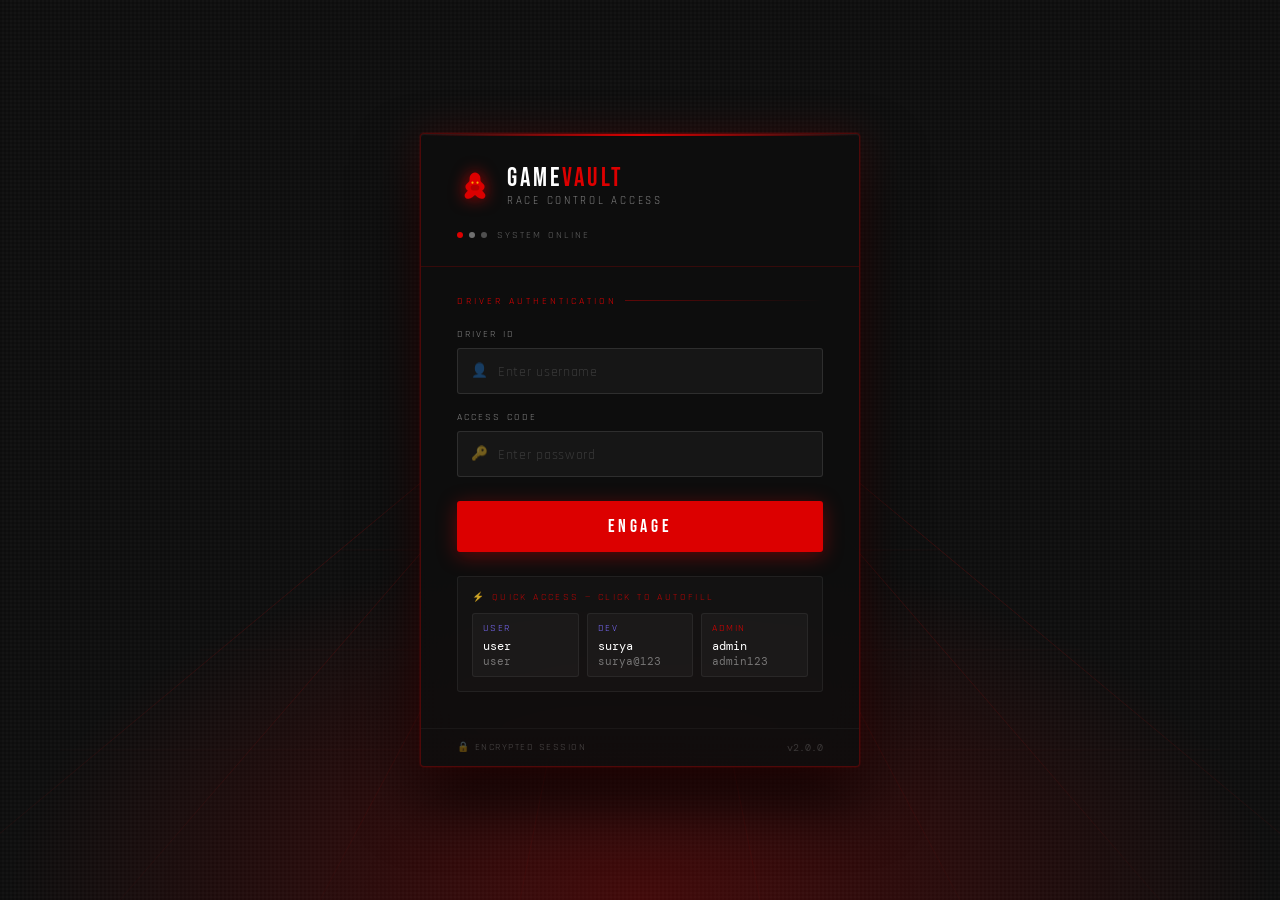
<file: frontend/admin.html>
<!DOCTYPE html>
<html lang="en">
<head>
  <meta charset="UTF-8">
  <meta name="viewport" content="width=device-width, initial-scale=1.0">
  <title>GameVault — Admin</title>
  <link rel="preconnect" href="https://fonts.googleapis.com">
  <link href="https://fonts.googleapis.com/css2?family=Syne:wght@400;700;800&family=DM+Sans:wght@300;400;500&display=swap" rel="stylesheet">
  <link rel="stylesheet" href="styles.css">
  <script src="config.js"></script>
  <script src="auth.js"></script>
</head>
<body>

<nav>
  <div class="nav-logo">Game<span>Vault</span></div>
  <div class="nav-links">
    <!-- populated by buildNav() in auth.js -->
  </div>
</nav>

<main>
  <div class="admin-header">
    <div>
      <div class="page-title">⚙️ Admin Dashboard</div>
      <div class="page-sub">Manage your game catalogue &amp; orders</div>
    </div>
    <button type="button" class="add-game-btn" id="add-game-header-btn" onclick="openAddModal()">+ Add New Game</button>
  </div>

  <!-- Section tabs -->
  <div class="admin-section-tabs">
    <button type="button" class="admin-tab-btn active" onclick="switchAdminTab('products', this)">🕹️ Products</button>
    <button type="button" class="admin-tab-btn"        onclick="switchAdminTab('orders',   this)">📦 Orders</button>
  </div>

  <!-- Products panel -->
  <div class="admin-tab-panel active" id="admin-panel-products">
    <div id="admin-content"><div class="spinner"></div></div>
  </div>

  <!-- Orders panel -->
  <div class="admin-tab-panel" id="admin-panel-orders">
    <div class="orders-filter-bar">
      <button type="button" class="filter-chip active" onclick="filterOrders('ALL',       this)">All</button>
      <button type="button" class="filter-chip"        onclick="filterOrders('PLACED',    this)">🕐 Pending</button>
      <button type="button" class="filter-chip"        onclick="filterOrders('DELIVERED', this)">✅ Delivered</button>
      <button type="button" class="filter-chip"        onclick="filterOrders('REJECTED',  this)">❌ Rejected</button>
      <button type="button" class="filter-chip"        onclick="filterOrders('CANCELLED', this)">🚫 Cancelled</button>
    </div>
    <div class="orders-count-label" id="admin-orders-count">Loading…</div>
    <div id="admin-orders-content"><div class="spinner"></div></div>
  </div>
</main>

<!-- ── ADD / EDIT MODAL ── -->
<div class="modal-overlay" id="modal-overlay" onclick="closeModalOnOverlay(event)">
  <div class="modal">
    <div class="modal-title" id="modal-title">Add New Game</div>
    <input type="hidden" id="edit-game-id">
    <div class="form-group">
      <label>Title *</label>
      <input type="text" id="f-title" placeholder="e.g. Cyberpunk 2077">
    </div>
    <div class="form-group">
      <label>Description *</label>
      <textarea id="f-desc" placeholder="Short description of the game…"></textarea>
    </div>
    <div class="form-row">
      <div class="form-group">
        <label>Price ($) *</label>
        <input type="number" id="f-price" placeholder="29.99" step="0.01" min="0">
      </div>
      <div class="form-group">
        <label>Stock *</label>
        <input type="number" id="f-stock" placeholder="100" min="0">
      </div>
    </div>
    <div class="form-row">
      <div class="form-group">
        <label>Genre *</label>
        <input type="text" id="f-genre" placeholder="e.g. RPG, FPS, Sports">
      </div>
      <div class="form-group">
        <label>Platform *</label>
        <input type="text" id="f-platform" placeholder="e.g. PC, PS5, Xbox">
      </div>
    </div>
    <div class="form-group">
      <label>Rating</label>
      <select class="form-select" id="f-rating">
        <option value="E">E — Everyone</option>
        <option value="E10+">E10+ — Everyone 10+</option>
        <option value="T">T — Teen</option>
        <option value="M">M — Mature 17+</option>
        <option value="AO">AO — Adults Only</option>
      </select>
    </div>
    <div class="form-group">
      <label>Game Image</label>
      <div class="img-upload-area">
        <input type="file" id="f-image" accept="image/*" onchange="previewImage(event)">
        <div class="upload-icon">🖼️</div>
        <div class="upload-text">Drop image here or <span>browse</span><br>
          <small class="upload-hint">JPG, PNG, WebP — uploaded to S3</small>
        </div>
      </div>
      <img class="img-preview" id="img-preview" src="[data-uri]" alt="Preview" style="display:none">
      <div class="current-img-label" id="current-img-label"></div>
    </div>
    <div class="modal-actions">
      <button type="button" class="btn-cancel"  onclick="closeModal()">Cancel</button>
      <button type="button" class="btn-primary" id="modal-save-btn" onclick="saveGame()">Save Game</button>
    </div>
  </div>
</div>

<div class="toast" id="toast"></div>
<script src="common.js"></script>
<script>

// ─────────────────────────────────────────────────────────────────────────────
// SECTION TAB SWITCHING
// ─────────────────────────────────────────────────────────────────────────────
function switchAdminTab(tab, btnEl) {
  document.querySelectorAll('.admin-tab-btn').forEach(b => b.classList.remove('active'));
  document.querySelectorAll('.admin-tab-panel').forEach(p => p.classList.remove('active'));
  btnEl.classList.add('active');
  document.getElementById(`admin-panel-${tab}`).classList.add('active');
  document.getElementById('add-game-header-btn').style.display = tab === 'products' ? '' : 'none';
  if (tab === 'orders') loadAdminOrders();
}

// ─────────────────────────────────────────────────────────────────────────────
// PRODUCTS PANEL
// ─────────────────────────────────────────────────────────────────────────────
async function loadAdmin() {
  const c = document.getElementById('admin-content');
  c.innerHTML = '<div class="spinner"></div>';
  const data = await apiFetch('/games');
  if (!data) return;
  renderGames(data.games || [], c);
}

function renderGames(games, container) {
  if (!games.length) {
    container.innerHTML = '<div class="empty"><div class="empty-icon">🕹️</div><div class="empty-text">No games found.</div></div>';
    return;
  }
  container.innerHTML = '<div class="game-grid">' +
    games.map(g => {
      const stock    = parseInt(g.stock ?? 0);
      const oos      = stock === 0;
      const lowStock = !oos && stock <= 10;
      const stockLabel = oos
        ? `<div class="admin-stock-badge oos">❌ Out of Stock</div>`
        : lowStock
          ? `<div class="admin-stock-badge low">⚠️ Only ${stock} left</div>`
          : `<div class="admin-stock-badge ok">📦 ${stock} in stock</div>`;
      return `
        <div class="game-card">
          ${gameImageHTML(g)}
          <div class="game-body">
            <div class="game-title">${g.title}</div>
            <div class="game-genre">${g.genre || ''} · ${g.platform || ''}</div>
            <div class="game-footer game-footer-col">
              <div class="game-price">$${parseFloat(g.price).toFixed(2)}</div>
              ${stockLabel}
            </div>
          </div>
          <div class="admin-card-actions">
            <button type="button" class="edit-btn" onclick='openEditModal(${JSON.stringify(g)})'>✏️ Edit</button>
            <button type="button" class="del-btn"  onclick="deleteGame('${g.game_id}','${g.title.replace(/'/g,"\\'")}')">🗑️ Delete</button>
          </div>
        </div>`;
    }).join('') + '</div>';
}

async function deleteGame(gameId, title) {
  if (!confirm(`Delete "${title}"? This cannot be undone.`)) return;
  const data = await apiFetch(`/games/${gameId}`, { method: 'DELETE' });
  if (data) { toast(`🗑️ "${title}" deleted`); loadAdmin(); }
  else toast('Failed to delete game', 'error');
}

function openAddModal() {
  document.getElementById('modal-title').textContent    = '+ Add New Game';
  document.getElementById('modal-save-btn').textContent = 'Add Game';
  document.getElementById('edit-game-id').value = '';
  ['f-title','f-desc','f-price','f-stock','f-genre','f-platform'].forEach(id => document.getElementById(id).value = '');
  document.getElementById('f-rating').value = 'E';
  document.getElementById('f-image').value  = '';
  document.getElementById('img-preview').classList.remove('visible');
  document.getElementById('current-img-label').textContent = '';
  document.getElementById('modal-overlay').classList.add('open');
}

function openEditModal(game) {
  document.getElementById('modal-title').textContent    = '✏️ Edit Game';
  document.getElementById('modal-save-btn').textContent = 'Save Changes';
  document.getElementById('edit-game-id').value  = game.game_id;
  document.getElementById('f-title').value       = game.title       || '';
  document.getElementById('f-desc').value        = game.description || '';
  document.getElementById('f-price').value       = game.price       || '';
  document.getElementById('f-stock').value       = game.stock       || '';
  document.getElementById('f-genre').value       = game.genre       || '';
  document.getElementById('f-platform').value    = game.platform    || '';
  document.getElementById('f-rating').value      = game.rating      || 'E';
  document.getElementById('f-image').value       = '';
  const preview = document.getElementById('img-preview');
  const label   = document.getElementById('current-img-label');
  if (game.image_url) {
    preview.src = game.image_url; preview.classList.add('visible');
    label.textContent = '↑ Current image — upload a new one to replace it';
  } else {
    preview.classList.remove('visible'); label.textContent = '';
  }
  document.getElementById('modal-overlay').classList.add('open');
}

function closeModal()           { document.getElementById('modal-overlay').classList.remove('open'); }
function closeModalOnOverlay(e) { if (e.target === document.getElementById('modal-overlay')) closeModal(); }
function previewImage(event) {
  const file = event.target.files[0]; if (!file) return;
  const reader = new FileReader();
  reader.onload = e => {
    const p = document.getElementById('img-preview');
    p.src = e.target.result; p.classList.add('visible');
    document.getElementById('current-img-label').textContent = `Selected: ${file.name}`;
  };
  reader.readAsDataURL(file);
}

async function saveGame() {
  const btn    = document.getElementById('modal-save-btn');
  const gameId = document.getElementById('edit-game-id').value;
  const isEdit = !!gameId;
  const title    = document.getElementById('f-title').value.trim();
  const desc     = document.getElementById('f-desc').value.trim();
  const price    = document.getElementById('f-price').value;
  const stock    = document.getElementById('f-stock').value;
  const genre    = document.getElementById('f-genre').value.trim();
  const platform = document.getElementById('f-platform').value.trim();
  const rating   = document.getElementById('f-rating').value;
  const fileInput = document.getElementById('f-image');
  if (!title || !desc || !price || !stock || !genre || !platform) {
    toast('Please fill in all required fields', 'error'); return;
  }
  btn.disabled = true; btn.textContent = isEdit ? 'Saving…' : 'Adding…';
  try {
    const payload = { title, description: desc, price: parseFloat(price), stock: parseInt(stock), genre, platform, rating };
    if (fileInput.files.length > 0) {
      const file = fileInput.files[0];
      payload.image              = await fileToBase64(file);
      payload.image_content_type = file.type || 'image/jpeg';
    }
    const data = isEdit
      ? await apiFetch(`/games/${gameId}`, { method: 'PUT',  body: JSON.stringify(payload) })
      : await apiFetch('/games',            { method: 'POST', body: JSON.stringify(payload) });
    if (data) { toast(isEdit ? `✅ "${title}" updated` : `✅ "${title}" added`); closeModal(); loadAdmin(); }
    else toast('Save failed — check console', 'error');
  } catch(e) {
    toast('Error: ' + e.message, 'error');
  } finally {
    btn.disabled = false; btn.textContent = isEdit ? 'Save Changes' : 'Add Game';
  }
}

function fileToBase64(file) {
  return new Promise((resolve, reject) => {
    const reader = new FileReader();
    reader.onload  = () => resolve(reader.result);
    reader.onerror = reject;
    reader.readAsDataURL(file);
  });
}

// ─────────────────────────────────────────────────────────────────────────────
// ORDERS PANEL
// ─────────────────────────────────────────────────────────────────────────────
let _allAdminOrders = [];
let _currentFilter  = 'ALL';

async function loadAdminOrders() {
  const c = document.getElementById('admin-orders-content');
  c.innerHTML = '<div class="spinner"></div>';
  document.getElementById('admin-orders-count').textContent = 'Loading…';

  const data = await apiFetch('/admin/orders');
  if (!data) {
    c.innerHTML = '<div class="empty"><div class="empty-icon">📦</div><div class="empty-text">Could not load orders.</div></div>';
    return;
  }
  _allAdminOrders = (data.orders || []).sort((a, b) => new Date(b.created_at) - new Date(a.created_at));
  renderAdminOrders();
}

function filterOrders(status, chipEl) {
  _currentFilter = status;
  document.querySelectorAll('.filter-chip').forEach(c => c.classList.remove('active'));
  chipEl.classList.add('active');
  renderAdminOrders();
}

function renderAdminOrders() {
  const orders = _currentFilter === 'ALL'
    ? _allAdminOrders
    : _allAdminOrders.filter(o => o.status === _currentFilter);

  document.getElementById('admin-orders-count').textContent =
    `${orders.length} order${orders.length !== 1 ? 's' : ''}`;

  const c = document.getElementById('admin-orders-content');
  if (!orders.length) {
    c.innerHTML = `<div class="empty"><div class="empty-icon">📭</div><div class="empty-text">No orders match this filter.</div></div>`;
    return;
  }
  c.innerHTML = `<div class="admin-orders-list">${orders.map(renderAdminOrderCard).join('')}</div>`;
}

function renderAdminOrderCard(o) {
  const items     = o.items || [];
  const total     = parseFloat(o.total || 0);
  const date      = o.created_at ? new Date(o.created_at).toLocaleString() : '—';
  const shortId   = (o.order_id || '').slice(0, 8).toUpperCase();
  const status    = o.status || 'PLACED';
  const isPending = status === 'PLACED';

  const statusLabel = {
    PLACED:    'Pending',
    DELIVERED: 'Delivered',
    REJECTED:  'Rejected',
    CANCELLED: 'Cancelled'
  }[status] || status;

  const actionArea = isPending
    ? `<div class="admin-action-btns">
         <button type="button" class="approve-btn"
           id="approve-${o.order_id}"
           onclick="updateOrderStatus('${o.order_id}','DELIVERED',this)">
           📦 Mark as Sent
         </button>
         <button type="button" class="reject-btn"
           id="reject-${o.order_id}"
           onclick="updateOrderStatus('${o.order_id}','REJECTED',this)">
           ❌ Reject Order
         </button>
       </div>`
    : `<span class="order-status ${status}">${statusLabel}</span>`;

  return `
    <div class="admin-order-card" id="admin-order-card-${o.order_id}">
      <div class="admin-order-top">
        <div class="admin-order-meta">
          <div class="admin-order-id">Order #${shortId}</div>
          <div class="admin-order-user">User: ${o.user_id}</div>
          <div class="admin-order-date">${date}</div>
        </div>
        ${isPending ? `<span class="order-status PLACED">Pending</span>` : ''}
      </div>
      <div class="admin-order-items">
        ${items.map(i => `
          <div class="admin-order-item-row">
            <span class="admin-order-item-name">${i.title} × ${i.quantity || 1}</span>
            <span>$${(parseFloat(i.price) * (i.quantity || 1)).toFixed(2)}</span>
          </div>`).join('')}
      </div>
      <div class="admin-order-footer">
        <div class="admin-order-total"><span>Total</span>$${total.toFixed(2)}</div>
        ${actionArea}
      </div>
    </div>`;
}

async function updateOrderStatus(orderId, newStatus, btnEl) {
  const label = newStatus === 'DELIVERED' ? 'Mark as Sent?' : 'Reject this order?';
  if (!confirm(label)) return;

  const approveBtn = document.getElementById(`approve-${orderId}`);
  const rejectBtn  = document.getElementById(`reject-${orderId}`);
  if (approveBtn) approveBtn.disabled = true;
  if (rejectBtn)  rejectBtn.disabled  = true;
  btnEl.textContent = 'Updating…';

  try {
    const res = await fetch(`${CONFIG.API_URL}/orders/${orderId}/status`, {
      method:  'PUT',
      headers: { 'Content-Type': 'application/json' },
      body:    JSON.stringify({ status: newStatus })
    });
    if (res.ok) {
      toast(newStatus === 'DELIVERED' ? '📦 Order marked as sent' : '❌ Order rejected');
      await loadAdminOrders();
    } else {
      const err = await res.json().catch(() => ({}));
      toast(`Failed: ${err.error || res.status}`, 'error');
      if (approveBtn) approveBtn.disabled = false;
      if (rejectBtn)  rejectBtn.disabled  = false;
      btnEl.textContent = newStatus === 'DELIVERED' ? '📦 Mark as Sent' : '❌ Reject Order';
    }
  } catch(e) {
    toast('Error: ' + e.message, 'error');
    if (approveBtn) approveBtn.disabled = false;
    if (rejectBtn)  rejectBtn.disabled  = false;
  }
}

// Initial load
loadAdmin();
</script>
</body>
</html>
</file>
<file: frontend/styles.css>
*, *::before, *::after { box-sizing: border-box; margin: 0; padding: 0; }
:root {
  --bg: #0a0a0f; --surface: #13131a; --surface2: #1a1a24;
  --border: #2a2a3a; --accent: #e8ff47; --accent2: #ff6b35;
  --danger: #ff4444; --success: #44ff88;
  --text: #f0f0f5; --muted: #6b6b80; --radius: 12px;
  --font-head: 'Syne', sans-serif; --font-body: 'DM Sans', sans-serif;
}
body { background: var(--bg); color: var(--text); font-family: var(--font-body); min-height: 100vh; }

/* ── NAV ── */
nav {
  position: sticky; top: 0; z-index: 100;
  background: rgba(10,10,15,0.9);
  backdrop-filter: blur(12px);
  border-bottom: 1px solid var(--border);
  padding: 0 32px;
  display: flex; align-items: center; justify-content: space-between;
  height: 60px;
}
.nav-logo { font-family: var(--font-head); font-size: 20px; font-weight: 800; }
.nav-logo span { color: var(--accent); }
.nav-links { display: flex; gap: 4px; }
.nav-link {
  padding: 7px 14px; border-radius: 8px; border: none;
  background: transparent; color: var(--muted);
  font-family: var(--font-body); font-size: 14px; cursor: pointer;
  text-decoration: none; display: inline-block;
  transition: all 0.2s;
}
.nav-link:hover, .nav-link.active { background: var(--surface2); color: var(--text); }
.nav-link.admin-link { color: var(--accent); border: 1px solid rgba(232,255,71,0.2); }
.nav-link.admin-link:hover, .nav-link.admin-link.active {
  background: rgba(232,255,71,0.1); color: var(--accent);
}

/* ── MAIN ── */
main { max-width: 1200px; margin: 0 auto; padding: 40px 32px; }

/* ── PAGE TITLES ── */
.page-header { margin-bottom: 28px; display: flex; align-items: flex-start; justify-content: space-between; flex-wrap: wrap; gap: 12px; }
.page-title { font-family: var(--font-head); font-size: 26px; font-weight: 800; }
.page-sub { color: var(--muted); font-size: 14px; margin-top: 4px; }

/* ── SEARCH BAR ── */
.search-bar {
  display: flex; gap: 10px; margin-bottom: 32px;
  background: var(--surface); border: 1px solid var(--border);
  border-radius: 14px; padding: 12px 16px; align-items: center;
}
.search-bar input {
  flex: 1; background: transparent; border: none; outline: none;
  color: var(--text); font-family: var(--font-body); font-size: 15px;
}
.search-bar input::placeholder { color: var(--muted); }
.filter-row { display: flex; gap: 8px; flex-wrap: wrap; margin-bottom: 28px; }
select {
  padding: 8px 12px; background: var(--surface); border: 1px solid var(--border);
  border-radius: 8px; color: var(--text); font-family: var(--font-body);
  font-size: 13px; outline: none; cursor: pointer;
}
.search-go {
  padding: 8px 20px; background: var(--accent); color: #0a0a0f;
  border: none; border-radius: 8px; font-family: var(--font-head);
  font-weight: 700; font-size: 13px; cursor: pointer;
}

/* ── GAME GRID ── */
.game-grid {
  display: grid;
  grid-template-columns: repeat(auto-fill, minmax(240px, 1fr));
  gap: 20px;
}
.game-card {
  background: var(--surface); border: 1px solid var(--border);
  border-radius: 16px; overflow: hidden;
  transition: transform 0.2s, border-color 0.2s;
}
.game-card:hover { transform: translateY(-4px); border-color: rgba(232,255,71,0.3); }
.game-img-wrap {
  width: 100%; height: 160px; overflow: hidden;
  background: linear-gradient(135deg, #1a1a2e, #16213e);
  display: flex; align-items: center; justify-content: center; position: relative;
}
.game-img-wrap img { width: 100%; height: 100%; object-fit: cover; display: block; }
.game-img-placeholder {
  width: 100%; height: 100%;
  display: flex; flex-direction: column; align-items: center; justify-content: center; gap: 8px;
  background: linear-gradient(135deg, #1a1a2e 0%, #16213e 50%, #0f3460 100%);
}
.game-img-placeholder .ph-icon {
  width: 48px; height: 48px; border-radius: 12px;
  background: rgba(255,255,255,0.06);
  display: flex; align-items: center; justify-content: center;
}
.game-img-placeholder .ph-icon svg { opacity: 0.3; }
.game-img-placeholder span { font-size: 11px; color: rgba(255,255,255,0.2); letter-spacing: 1px; text-transform: uppercase; }
.game-body { padding: 16px; }
.game-title { font-family: var(--font-head); font-size: 15px; font-weight: 700; margin-bottom: 4px; }
.game-genre { font-size: 12px; color: var(--muted); margin-bottom: 10px; }
.game-footer { display: flex; align-items: center; justify-content: space-between; }
.game-price { font-family: var(--font-head); font-size: 17px; font-weight: 700; color: var(--accent); }
.add-btn {
  padding: 6px 14px; background: var(--accent2); color: #fff;
  border: none; border-radius: 8px; font-size: 12px;
  font-family: var(--font-head); font-weight: 700; cursor: pointer; transition: opacity 0.2s;
}
.add-btn:hover { opacity: 0.8; }

/* ── ADMIN CARD ACTIONS ── */
.admin-card-actions { display: flex; gap: 6px; padding: 0 16px 14px; }
.edit-btn {
  flex: 1; padding: 7px 10px; background: rgba(232,255,71,0.1);
  border: 1px solid rgba(232,255,71,0.25); color: var(--accent);
  border-radius: 8px; font-size: 12px; font-family: var(--font-head);
  font-weight: 700; cursor: pointer; transition: all 0.2s;
}
.edit-btn:hover { background: rgba(232,255,71,0.2); }
.del-btn {
  flex: 1; padding: 7px 10px; background: rgba(255,68,68,0.1);
  border: 1px solid rgba(255,68,68,0.25); color: var(--danger);
  border-radius: 8px; font-size: 12px; font-family: var(--font-head);
  font-weight: 700; cursor: pointer; transition: all 0.2s;
}
.del-btn:hover { background: rgba(255,68,68,0.2); }

/* ── CART ── */
.cart-list { display: flex; flex-direction: column; gap: 12px; }
.cart-item {
  background: var(--surface); border: 1px solid var(--border);
  border-radius: 14px; padding: 16px 20px;
  display: flex; align-items: center; justify-content: space-between; gap: 16px;
}
.cart-item-info { flex: 1; }
.cart-item-title { font-family: var(--font-head); font-weight: 700; font-size: 15px; }
.cart-item-meta { font-size: 13px; color: var(--muted); margin-top: 2px; }
.cart-item-price { font-family: var(--font-head); font-size: 18px; color: var(--accent); }
.remove-btn {
  padding: 6px 14px; background: transparent;
  border: 1px solid rgba(255,107,53,0.4); color: var(--accent2);
  border-radius: 8px; font-size: 12px; cursor: pointer; transition: all 0.2s;
}
.remove-btn:hover { background: rgba(255,107,53,0.1); }
.cart-total {
  margin-top: 20px; padding: 20px;
  background: var(--surface2); border: 1px solid var(--border);
  border-radius: 14px; display: flex; justify-content: space-between; align-items: center;
  flex-wrap: wrap; gap: 16px;
}
.total-label { font-family: var(--font-head); font-size: 16px; }
.total-value { font-family: var(--font-head); font-size: 24px; font-weight: 800; color: var(--accent); }
.place-order-btn {
  padding: 14px 32px; background: var(--accent); color: #0a0a0f;
  border: none; border-radius: 12px; font-family: var(--font-head);
  font-size: 15px; font-weight: 800; cursor: pointer;
  transition: opacity 0.2s, transform 0.15s; letter-spacing: 0.3px;
}
.place-order-btn:hover { opacity: 0.88; transform: translateY(-1px); }
.place-order-btn:active { transform: translateY(0); }
.place-order-btn:disabled { opacity: 0.45; cursor: not-allowed; transform: none; }

/* ── ORDERS ── */
.orders-list { display: flex; flex-direction: column; gap: 16px; }
.order-card {
  background: var(--surface); border: 1px solid var(--border);
  border-radius: 16px; overflow: hidden; transition: border-color 0.2s;
}
.order-card:hover { border-color: rgba(232,255,71,0.2); }
.order-card-header {
  display: flex; align-items: center; justify-content: space-between;
  padding: 18px 20px; border-bottom: 1px solid var(--border); flex-wrap: wrap; gap: 10px;
}
.order-id { font-family: var(--font-head); font-size: 13px; font-weight: 700; color: var(--muted); letter-spacing: 0.5px; }
.order-id span { color: var(--accent); }
.order-meta { display: flex; align-items: center; gap: 16px; flex-wrap: wrap; }
.order-date { font-size: 12px; color: var(--muted); }
.order-status {
  padding: 4px 12px; border-radius: 20px; font-size: 11px;
  font-family: var(--font-head); font-weight: 700; letter-spacing: 0.5px; text-transform: uppercase;
}
.order-status.PLACED    { background: rgba(68,255,136,0.1); color: var(--success); border: 1px solid rgba(68,255,136,0.25); }
.order-status.PENDING   { background: rgba(232,255,71,0.1);  color: var(--accent);  border: 1px solid rgba(232,255,71,0.25); }
.order-status.CANCELLED { background: rgba(255,68,68,0.1);   color: var(--danger);  border: 1px solid rgba(255,68,68,0.25); }
.order-items-list { padding: 14px 20px; display: flex; flex-direction: column; gap: 8px; }
.order-item-row { display: flex; align-items: center; justify-content: space-between; font-size: 13px; color: var(--text); }
.order-item-name { font-weight: 500; }
.order-item-qty  { color: var(--muted); margin-left: 6px; }
.order-item-price { font-family: var(--font-head); color: var(--accent); font-size: 13px; }
.order-card-footer {
  display: flex; align-items: center; justify-content: space-between;
  padding: 14px 20px; background: var(--surface2); border-top: 1px solid var(--border);
}
.order-total-label { font-size: 13px; color: var(--muted); }
.order-total-value { font-family: var(--font-head); font-size: 20px; font-weight: 800; color: var(--accent); }
.cancel-order-btn {
  padding: 8px 18px; background: transparent;
  border: 1px solid rgba(255,68,68,0.4); color: var(--danger);
  border-radius: 8px; font-size: 12px; font-family: var(--font-head);
  font-weight: 700; cursor: pointer; transition: background 0.2s;
}
.cancel-order-btn:hover { background: rgba(255,68,68,0.15); }
.cancel-order-btn:disabled { opacity: 0.5; cursor: not-allowed; }

/* ── CONFIRM ORDER MODAL ── */
.confirm-modal-overlay {
  position: fixed; inset: 0; background: rgba(0,0,0,0.75);
  backdrop-filter: blur(6px); display: flex; align-items: center; justify-content: center;
  z-index: 600; opacity: 0; pointer-events: none; transition: opacity 0.2s;
}
.confirm-modal-overlay.open { opacity: 1; pointer-events: all; }
.confirm-modal {
  background: var(--surface); border: 1px solid var(--border);
  border-radius: 20px; padding: 36px; width: 100%; max-width: 460px;
  transform: translateY(20px); transition: transform 0.2s;
}
.confirm-modal-overlay.open .confirm-modal { transform: translateY(0); }
.confirm-modal-icon { font-size: 40px; margin-bottom: 16px; }
.confirm-modal-title { font-family: var(--font-head); font-size: 22px; font-weight: 800; margin-bottom: 8px; }
.confirm-modal-sub { color: var(--muted); font-size: 14px; margin-bottom: 24px; line-height: 1.5; }
.confirm-order-summary {
  background: var(--surface2); border: 1px solid var(--border);
  border-radius: 12px; padding: 16px; margin-bottom: 24px;
}
.confirm-order-summary .summary-row { display: flex; justify-content: space-between; align-items: center; font-size: 13px; padding: 4px 0; }
.confirm-order-summary .summary-row .label { color: var(--muted); }
.confirm-order-summary .summary-row.total .label { font-family: var(--font-head); font-size: 15px; color: var(--text); }
.confirm-order-summary .summary-row.total .val { font-family: var(--font-head); font-size: 22px; color: var(--accent); }
.confirm-order-summary .divider { border: none; border-top: 1px solid var(--border); margin: 10px 0; }
.confirm-actions { display: flex; gap: 10px; }
.confirm-btn {
  flex: 1; padding: 13px; background: var(--accent); color: #0a0a0f;
  border: none; border-radius: 10px; font-family: var(--font-head);
  font-size: 14px; font-weight: 700; cursor: pointer; transition: opacity 0.2s;
}
.confirm-btn:hover { opacity: 0.85; }
.confirm-btn:disabled { opacity: 0.5; cursor: not-allowed; }
.cancel-confirm-btn {
  padding: 13px 20px; background: transparent;
  border: 1px solid var(--border); color: var(--muted);
  border-radius: 10px; font-family: var(--font-body); font-size: 14px; cursor: pointer;
}

/* ── ADMIN PANEL ── */
.admin-header { display: flex; align-items: center; justify-content: space-between; margin-bottom: 28px; flex-wrap: wrap; gap: 12px; }
.add-game-btn {
  padding: 10px 22px; background: var(--accent); color: #0a0a0f;
  border: none; border-radius: 10px; font-family: var(--font-head);
  font-size: 14px; font-weight: 700; cursor: pointer; transition: opacity 0.2s;
}
.add-game-btn:hover { opacity: 0.85; }

/* ── MODAL ── */
.modal-overlay {
  position: fixed; inset: 0; background: rgba(0,0,0,0.7); backdrop-filter: blur(4px);
  display: flex; align-items: center; justify-content: center;
  z-index: 500; opacity: 0; pointer-events: none; transition: opacity 0.2s;
}
.modal-overlay.open { opacity: 1; pointer-events: all; }
.modal {
  background: var(--surface); border: 1px solid var(--border);
  border-radius: 20px; padding: 36px; width: 100%; max-width: 520px;
  max-height: 90vh; overflow-y: auto; transform: translateY(20px); transition: transform 0.2s;
}
.modal-overlay.open .modal { transform: translateY(0); }
.modal-title { font-family: var(--font-head); font-size: 20px; font-weight: 800; margin-bottom: 24px; }
.form-group { margin-bottom: 16px; }
.form-row { display: grid; grid-template-columns: 1fr 1fr; gap: 12px; }
label { display: block; font-size: 12px; color: var(--muted); margin-bottom: 6px; text-transform: uppercase; letter-spacing: 0.5px; }
input[type=text], input[type=number], textarea, select.form-select {
  width: 100%; padding: 11px 14px; background: var(--bg); border: 1px solid var(--border);
  border-radius: 10px; color: var(--text); font-family: var(--font-body); font-size: 14px;
  outline: none; transition: border-color 0.2s;
}
input[type=text]:focus, input[type=number]:focus, textarea:focus, select.form-select:focus { border-color: var(--accent); }
textarea { resize: vertical; min-height: 80px; }
.img-upload-area {
  border: 2px dashed var(--border); border-radius: 12px; padding: 24px; text-align: center;
  cursor: pointer; transition: border-color 0.2s, background 0.2s; position: relative;
}
.img-upload-area:hover { border-color: var(--accent); background: rgba(232,255,71,0.03); }
.img-upload-area input[type=file] { position: absolute; inset: 0; opacity: 0; cursor: pointer; width: 100%; height: 100%; }
.img-upload-area .upload-icon { font-size: 28px; margin-bottom: 8px; }
.img-upload-area .upload-text { font-size: 13px; color: var(--muted); }
.img-upload-area .upload-text span { color: var(--accent); }
.img-preview { width: 100%; height: 160px; object-fit: cover; border-radius: 10px; margin-top: 12px; display: none; }
.img-preview.visible { display: block; }
.current-img-label { font-size: 12px; color: var(--muted); margin-top: 8px; }
.modal-actions { display: flex; gap: 10px; margin-top: 24px; }
.btn-primary {
  flex: 1; padding: 12px; background: var(--accent); color: #0a0a0f;
  border: none; border-radius: 10px; font-family: var(--font-head);
  font-size: 14px; font-weight: 700; cursor: pointer; transition: opacity 0.2s;
}
.btn-primary:hover { opacity: 0.85; }
.btn-primary:disabled { opacity: 0.5; cursor: not-allowed; }
.btn-cancel {
  padding: 12px 20px; background: transparent; border: 1px solid var(--border);
  color: var(--muted); border-radius: 10px; font-family: var(--font-body); font-size: 14px; cursor: pointer;
}

/* ── EMPTY / LOADING ── */
.empty { text-align: center; padding: 80px 20px; color: var(--muted); }
.empty-icon { font-size: 48px; margin-bottom: 16px; }
.empty-text { font-size: 15px; }
.spinner {
  width: 32px; height: 32px; border: 3px solid var(--border);
  border-top-color: var(--accent); border-radius: 50%;
  animation: spin 0.7s linear infinite; margin: 80px auto;
}
@keyframes spin { to { transform: rotate(360deg); } }

/* ── TOAST ── */
.toast {
  position: fixed; bottom: 24px; right: 24px;
  background: var(--surface); border: 1px solid var(--border);
  border-left: 3px solid var(--accent);
  padding: 12px 20px; border-radius: var(--radius);
  font-size: 14px; opacity: 0; transform: translateY(10px);
  transition: all 0.3s; pointer-events: none; z-index: 999;
}
.toast.show { opacity: 1; transform: translateY(0); }
.toast.error { border-left-color: var(--danger); }

/* ═══════════════════════════════════════════════════════════════════════════
   APPEND THESE RULES TO THE BOTTOM OF YOUR EXISTING styles.css
   ═══════════════════════════════════════════════════════════════════════════ */

/* ── Out-of-stock overlay on game image ─────────────────────────────────── */
.game-img-wrap {
  position: relative; /* ensure overlay positions correctly */
}
.oos-overlay {
  position: absolute;
  inset: 0;
  background: rgba(10, 10, 15, 0.72);
  display: flex;
  align-items: center;
  justify-content: center;
  backdrop-filter: blur(2px);
}
.oos-label {
  background: rgba(255, 68, 68, 0.18);
  border: 1px solid rgba(255, 68, 68, 0.5);
  color: #ff6b6b;
  font-family: var(--font-head);
  font-size: 13px;
  font-weight: 700;
  letter-spacing: 0.05em;
  padding: 6px 16px;
  border-radius: 20px;
  text-transform: uppercase;
}

/* ── Out-of-stock card dimming ──────────────────────────────────────────── */
.card-oos {
  opacity: 0.75;
}
.card-oos:hover {
  transform: none;         /* disable hover lift for OOS cards */
  border-color: var(--border);
}
.price-oos {
  color: var(--muted) !important;
  text-decoration: line-through;
}

/* ── Out-of-stock Add to Cart button ────────────────────────────────────── */
.add-btn.oos-btn {
  background: var(--surface2);
  color: var(--muted);
  border: 1px solid var(--border);
  cursor: not-allowed;
  opacity: 1; /* override normal .add-btn hover */
}
.add-btn.oos-btn:hover {
  opacity: 1;
}

/* ── Low stock badge on product card ────────────────────────────────────── */
.low-stock-badge {
  display: inline-block;
  margin-bottom: 8px;
  padding: 3px 10px;
  background: rgba(255, 107, 53, 0.12);
  border: 1px solid rgba(255, 107, 53, 0.35);
  color: var(--accent2);
  font-size: 11px;
  font-family: var(--font-head);
  font-weight: 700;
  letter-spacing: 0.04em;
  border-radius: 20px;
}

/* ── Admin stock badges on product cards ────────────────────────────────── */
.admin-stock-badge {
  font-size: 12px;
  font-family: var(--font-body);
  font-weight: 500;
  padding: 3px 10px;
  border-radius: 20px;
  display: inline-block;
}
.admin-stock-badge.ok  { background: rgba(68,255,136,0.08); color: var(--success); border: 1px solid rgba(68,255,136,0.2); }
.admin-stock-badge.low { background: rgba(255,107,53,0.1);  color: var(--accent2); border: 1px solid rgba(255,107,53,0.3); }
.admin-stock-badge.oos { background: rgba(255,68,68,0.1);   color: var(--danger);  border: 1px solid rgba(255,68,68,0.25); }

/* ── Orders tab bar (orders.html) ───────────────────────────────────────── */
.orders-tabs {
  display: flex;
  gap: 4px;
  background: rgba(255,255,255,0.03);
  border: 1px solid var(--border);
  border-radius: 14px;
  padding: 5px;
  margin-bottom: 28px;
  width: fit-content;
}
.tab-btn {
  padding: 9px 20px;
  border-radius: 10px;
  border: none;
  background: transparent;
  color: var(--muted);
  font-family: var(--font-body);
  font-size: 14px;
  font-weight: 500;
  cursor: pointer;
  transition: all 0.2s;
  display: flex;
  align-items: center;
  gap: 7px;
  white-space: nowrap;
}
.tab-btn:hover { color: var(--text); background: var(--surface2); }
.tab-btn.active {
  background: var(--surface2);
  color: var(--text);
  border: 1px solid var(--border);
}
.tab-badge {
  background: rgba(255,255,255,0.1);
  border-radius: 20px;
  padding: 1px 7px;
  font-size: 11px;
  font-weight: 700;
  min-width: 20px;
  text-align: center;
}

/* ── Tab panels ─────────────────────────────────────────────────────────── */
.tab-panel          { display: none; }
.tab-panel.active   { display: block; }

/* ── History section label ──────────────────────────────────────────────── */
.history-section-label {
  font-size: 11px;
  font-weight: 700;
  letter-spacing: 0.1em;
  text-transform: uppercase;
  color: var(--muted);
  padding: 4px 0 14px;
  border-bottom: 1px solid var(--border);
  margin-bottom: 20px;
}

/* ── Empty state inside a tab ───────────────────────────────────────────── */
.tab-empty {
  text-align: center;
  padding: 60px 20px;
  color: var(--muted);
}
.tab-empty-icon { font-size: 36px; margin-bottom: 12px; }
.tab-empty-text { font-size: 14px; }

/* ── Order status colour overrides (adds DELIVERED) ─────────────────────── */
.order-status.DELIVERED { background: rgba(68,255,136,0.1); color: var(--success); border: 1px solid rgba(68,255,136,0.25); }
.order-status.REJECTED  { background: rgba(255,68,68,0.1);  color: var(--danger);  border: 1px solid rgba(255,68,68,0.25);  }

/* ── Admin section tabs (admin.html) ────────────────────────────────────── */
.admin-section-tabs {
  display: flex;
  gap: 4px;
  background: rgba(255,255,255,0.03);
  border: 1px solid var(--border);
  border-radius: 14px;
  padding: 5px;
  margin-bottom: 32px;
  width: fit-content;
}
.admin-tab-btn {
  padding: 9px 24px;
  border-radius: 10px;
  border: none;
  background: transparent;
  color: var(--muted);
  font-family: var(--font-body);
  font-size: 14px;
  font-weight: 500;
  cursor: pointer;
  transition: all 0.2s;
}
.admin-tab-btn:hover  { color: var(--text); background: var(--surface2); }
.admin-tab-btn.active { background: var(--surface2); color: var(--text); border: 1px solid var(--border); }
.admin-tab-panel      { display: none; }
.admin-tab-panel.active { display: block; }

/* ── Admin orders panel ─────────────────────────────────────────────────── */
.orders-filter-bar {
  display: flex;
  gap: 8px;
  margin-bottom: 20px;
  flex-wrap: wrap;
}
.filter-chip {
  padding: 6px 16px;
  border-radius: 20px;
  border: 1px solid var(--border);
  background: transparent;
  color: var(--muted);
  font-size: 13px;
  font-family: var(--font-body);
  cursor: pointer;
  transition: all 0.18s;
}
.filter-chip:hover  { color: var(--text); background: var(--surface2); }
.filter-chip.active { background: var(--surface2); color: var(--text); border-color: rgba(255,255,255,0.2); }

.orders-count-label {
  font-size: 13px;
  color: var(--muted);
  margin-bottom: 16px;
}
.admin-orders-list { display: flex; flex-direction: column; gap: 14px; }

.admin-order-card {
  background: var(--surface);
  border: 1px solid var(--border);
  border-radius: 16px;
  padding: 20px 24px;
  transition: border-color 0.2s;
}
.admin-order-card:hover { border-color: rgba(255,255,255,0.12); }

.admin-order-top {
  display: flex;
  justify-content: space-between;
  align-items: flex-start;
  gap: 16px;
  flex-wrap: wrap;
  margin-bottom: 14px;
}
.admin-order-meta  { display: flex; flex-direction: column; gap: 4px; }
.admin-order-id    { font-family: var(--font-head); font-weight: 700; font-size: 15px; }
.admin-order-user  { font-size: 12px; color: var(--muted); font-family: monospace; }
.admin-order-date  { font-size: 12px; color: var(--muted); }

.admin-order-items {
  padding: 12px 0;
  border-top: 1px solid var(--border);
  border-bottom: 1px solid var(--border);
  margin-bottom: 14px;
  display: flex;
  flex-direction: column;
  gap: 6px;
}
.admin-order-item-row {
  display: flex;
  justify-content: space-between;
  font-size: 13px;
}
.admin-order-item-name { color: var(--muted); }

.admin-order-footer {
  display: flex;
  justify-content: space-between;
  align-items: center;
  flex-wrap: wrap;
  gap: 12px;
}
.admin-order-total {
  font-family: var(--font-head);
  font-size: 17px;
  font-weight: 700;
  color: var(--accent);
}
.admin-order-total span {
  color: var(--muted);
  font-size: 12px;
  font-family: var(--font-body);
  font-weight: 400;
  margin-right: 6px;
}

.admin-action-btns { display: flex; gap: 8px; }

.approve-btn {
  padding: 8px 18px;
  border-radius: 8px;
  border: 1px solid rgba(68,255,136,0.3);
  background: rgba(68,255,136,0.08);
  color: var(--success);
  font-size: 13px;
  font-family: var(--font-body);
  font-weight: 500;
  cursor: pointer;
  transition: all 0.18s;
}
.approve-btn:hover:not(:disabled) { background: rgba(68,255,136,0.16); border-color: rgba(68,255,136,0.6); }
.approve-btn:disabled { opacity: 0.4; cursor: not-allowed; }

.reject-btn {
  padding: 8px 18px;
  border-radius: 8px;
  border: 1px solid rgba(255,68,68,0.3);
  background: rgba(255,68,68,0.08);
  color: var(--danger);
  font-size: 13px;
  font-family: var(--font-body);
  font-weight: 500;
  cursor: pointer;
  transition: all 0.18s;
}
.reject-btn:hover:not(:disabled) { background: rgba(255,68,68,0.16); border-color: rgba(255,68,68,0.6); }
.reject-btn:disabled { opacity: 0.4; cursor: not-allowed; }


/* ═══════════════════════════════════════════════════════════════
   WISHLIST STYLES
═══════════════════════════════════════════════════════════════ */

/* ── Heart / wishlist toggle button on game cards ── */
.wish-btn {
  background: transparent;
  border: 1px solid var(--border);
  border-radius: 8px;
  color: var(--muted);
  cursor: pointer;
  font-size: 18px;
  line-height: 1;
  padding: 6px 10px;
  transition: color 0.2s, border-color 0.2s, transform 0.15s;
}
.wish-btn:hover {
  border-color: #e53935;
  color: #e53935;
  transform: scale(1.15);
}
.wish-btn.wishlisted {
  border-color: #e53935;
  color: #e53935;
}

/* ── game-actions wraps the ♡ and Add-to-Cart buttons side by side ── */
.game-actions {
  display: flex;
  align-items: center;
  gap: 8px;
}

/* ── Wishlist page — card layout (reuses cart-item base) ── */
.wishlist-grid {
  display: flex;
  flex-direction: column;
  gap: 16px;
}

.wishlist-item {
  display: flex;
  align-items: center;
  gap: 16px;
}

.wishlist-img {
  width: 90px;
  height: 90px;
  border-radius: 10px;
  overflow: hidden;
  flex-shrink: 0;
  background: var(--surface2);
  display: flex;
  align-items: center;
  justify-content: center;
}
.wishlist-img img {
  width: 100%;
  height: 100%;
  object-fit: cover;
}

.wishlist-item-body {
  flex: 1;
  display: flex;
  align-items: center;
  justify-content: space-between;
  gap: 12px;
  flex-wrap: wrap;
}

.wishlist-item-right {
  display: flex;
  flex-direction: column;
  align-items: flex-end;
  gap: 8px;
}

.wishlist-item-actions {
  display: flex;
  gap: 8px;
  flex-wrap: wrap;
  justify-content: flex-end;
}

/* ── Move to Cart button (accent colour) ── */
.move-btn {
  background: var(--accent) !important;
  min-width: 130px;
}
.move-btn:hover {
  opacity: 0.85;
}

/* ── Clear all button in page-header ── */
.clear-wishlist-btn {
  background: transparent;
  border: 1px solid var(--border);
  border-radius: 8px;
  color: var(--muted);
  cursor: pointer;
  font-size: 13px;
  padding: 8px 16px;
  transition: border-color 0.2s, color 0.2s;
}
.clear-wishlist-btn:hover {
  border-color: #e53935;
  color: #e53935;
}

/* ── Responsive ── */
@media (max-width: 600px) {
  .wishlist-item { flex-direction: column; align-items: flex-start; }
  .wishlist-item-body { flex-direction: column; align-items: flex-start; }
  .wishlist-item-right { align-items: flex-start; }
  .game-actions { flex-wrap: wrap; }
}

/* ═══════════════════════════════════════════════════════════════
   NAV — Sign-out button (index.html) & Admin badge (admin.html)
   Replace the old .nav-user-chip / .nav-logout-btn block with these
═══════════════════════════════════════════════════════════════ */

/* Right-side wrapper for admin nav */
.nav-admin-right {
  display: flex;
  align-items: center;
  gap: 10px;
}

/* Pulsing "Admin" pill */
.nav-admin-badge {
  display: inline-flex;
  align-items: center;
  gap: 7px;
  padding: 6px 14px;
  background: rgba(232, 255, 71, 0.07);
  border: 1px solid rgba(232, 255, 71, 0.22);
  border-radius: 50px;
  color: var(--accent);
  font-family: var(--font-head);
  font-size: 0.75rem;
  font-weight: 700;
  letter-spacing: 0.14em;
  text-transform: uppercase;
  user-select: none;
}

.nav-admin-dot {
  width: 6px;
  height: 6px;
  background: var(--accent);
  border-radius: 50%;
  animation: adminDotPulse 2s ease-in-out infinite;
}

@keyframes adminDotPulse {
  0%, 100% { opacity: 1; }
  50%       { opacity: 0.35; }
}

/* Sign-out button — used in both index.html and admin.html */
.nav-signout-btn {
  display: inline-flex;
  align-items: center;
  gap: 7px;
  padding: 8px 16px;
  background: transparent;
  border: 1px solid rgba(255, 107, 53, 0.4);
  border-radius: 8px;
  color: var(--accent2);
  font-family: var(--font-body);
  font-size: 13px;
  font-weight: 600;
  letter-spacing: 0.04em;
  cursor: pointer;
  transition: background 0.2s, border-color 0.2s, box-shadow 0.2s, transform 0.15s;
  white-space: nowrap;
}

.nav-signout-btn svg {
  width: 14px;
  height: 14px;
  flex-shrink: 0;
}

.nav-signout-btn:hover {
  background: rgba(255, 107, 53, 0.1);
  border-color: var(--accent2);
  box-shadow: 0 0 14px rgba(255, 107, 53, 0.2);
  transform: translateY(-1px);
}

.nav-signout-btn:active {
  transform: translateY(0);
}
</file>
